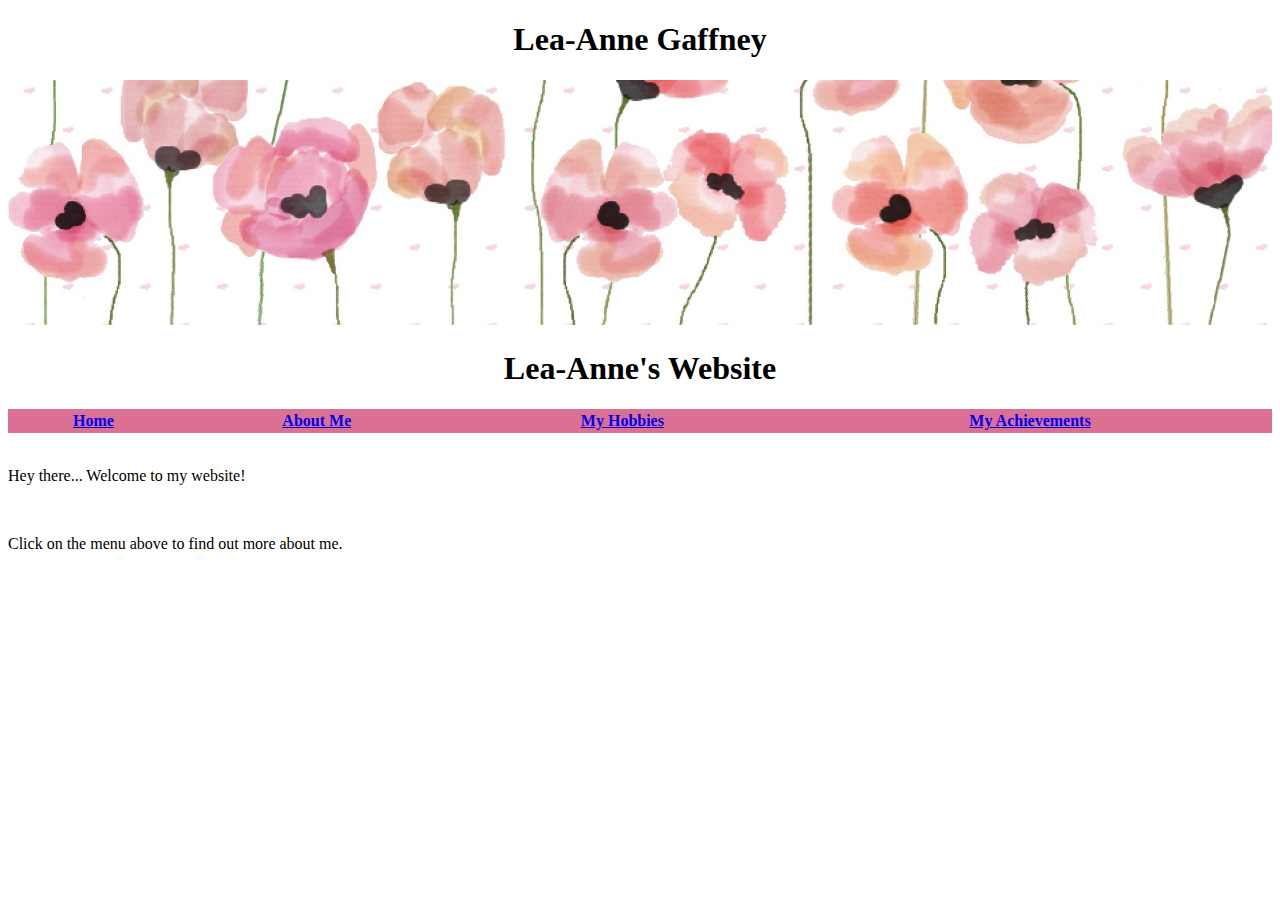
<file: About_Me/index.html>
<!DOCTYPE html>
<html>
<head>
  <meta charset = "UTF-8">
  <title> Lea-Anne's Website </title>
  <link rel = "stylesheet" href = "css/style.css">
</head>

<body>

<h1> Lea-Anne Gaffney </h1>
<img src = "images/flowers.jpg" class ="flowers" alt = "Flowers">
<h1> Lea-Anne's Website </h1>

  <table id = "menubar">
	<tr>
		<th><a href = "index.html">Home</a></th>	
		<th><a href = "aboutme.html">About Me</a></th>
		<th><a href = "myhobbies.html">My Hobbies</a></th>
		<th><a href = "myachievements.html">My Achievements</a></th> 
     	</tr>
  </table>


<br>

	<p> Hey there... Welcome to my website!</p>
<br>
	<p>Click on the menu above to find out more about me.</p>

</body>

</html>
</file>
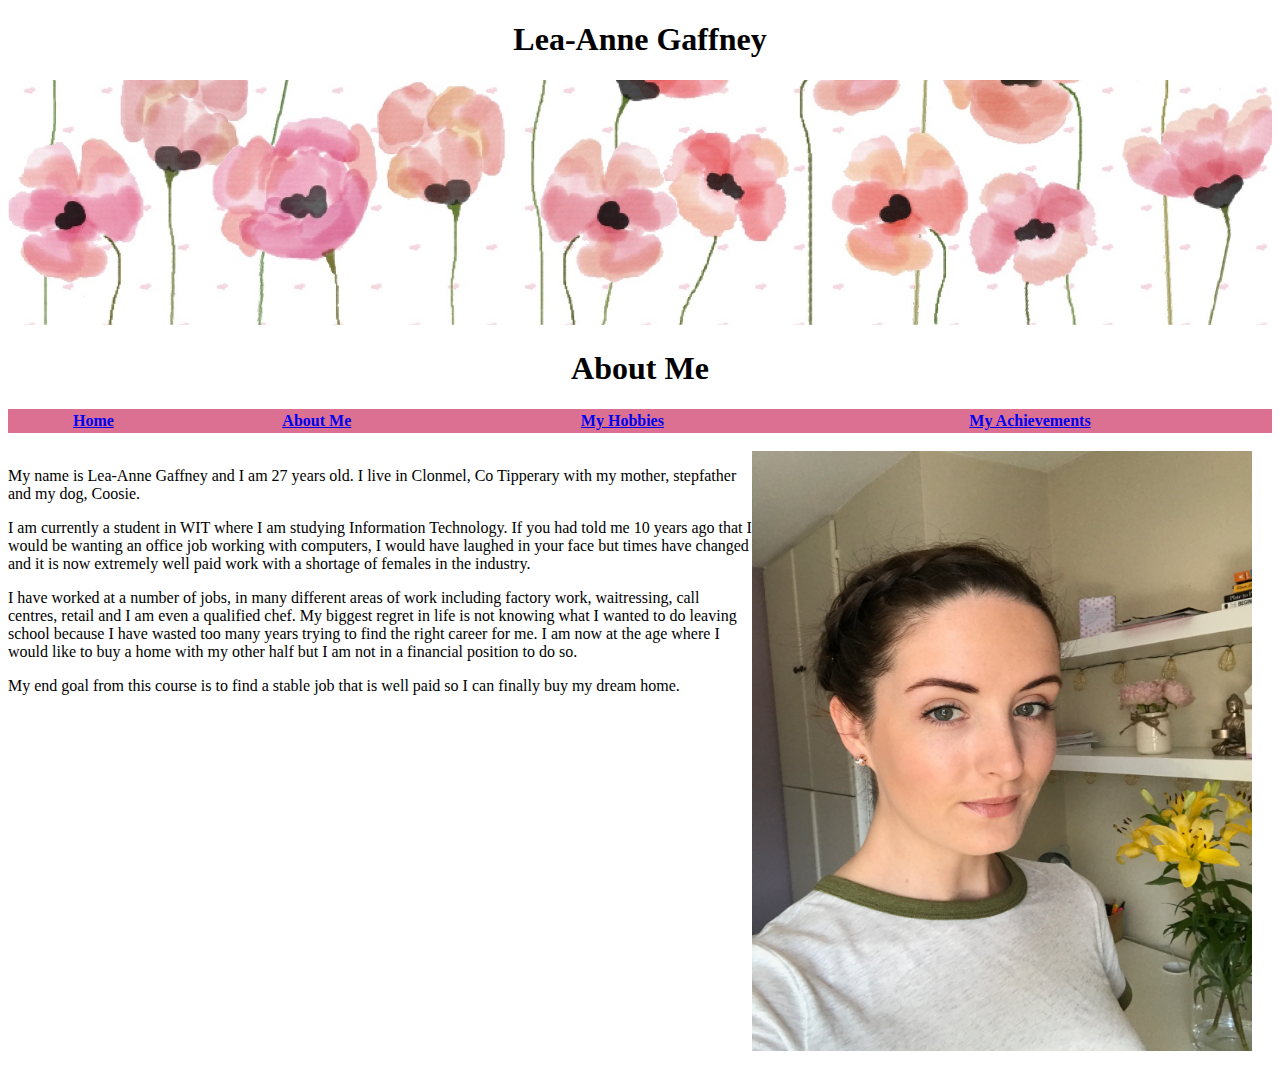
<file: About_Me/aboutme.html>
<!DOCTYPE html>
<html>
<head>
  <meta charset = "UTF-8">
  <title> Lea-Anne's Website </title>
  <link rel = "stylesheet" href = "css/style.css">
</head>

<body>

<h1> Lea-Anne Gaffney </h1>
<img src = "images/flowers.jpg" class ="flowers" alt = "Flowers">
<h1> About Me </h1>

  <table id = "menubar">
	<tr>
		<th><a href = "index.html">Home</a></th>	
		<th><a href = "aboutme.html">About Me</a></th>
		<th><a href = "myhobbies.html">My Hobbies</a></th>
		<th><a href = "myachievements.html">My Achievements</a></th> 
     	</tr>
  </table>


<br>

<img src = "images/me.jpg" class = "me" alt = "Picture of Me">

<p> My name is Lea-Anne Gaffney and I am 27 years old. I live in Clonmel, Co 	Tipperary with my mother, stepfather and my dog, Coosie.</p> 

<p>I am currently a student in WIT where I am studying Information Technology. If you had told me 10 years ago that I would be wanting an office job working with computers, I would have laughed in your face but times have changed and it is now extremely well paid work with a shortage of females in the industry.</p>

<p>I have worked at a number of jobs, in many different areas of work including factory work, waitressing, call centres, retail and I am even a qualified chef. My biggest regret in life is not knowing what I wanted to do leaving school because I have wasted too many years trying to find the right career for me. I am now at the age where I would like to buy a home with my other half but I am not in a financial position to do so.</p>

<p> My end goal from this course is to find a stable job that is well paid so I can finally buy my dream home.</p>

</body>
</html>
</file>
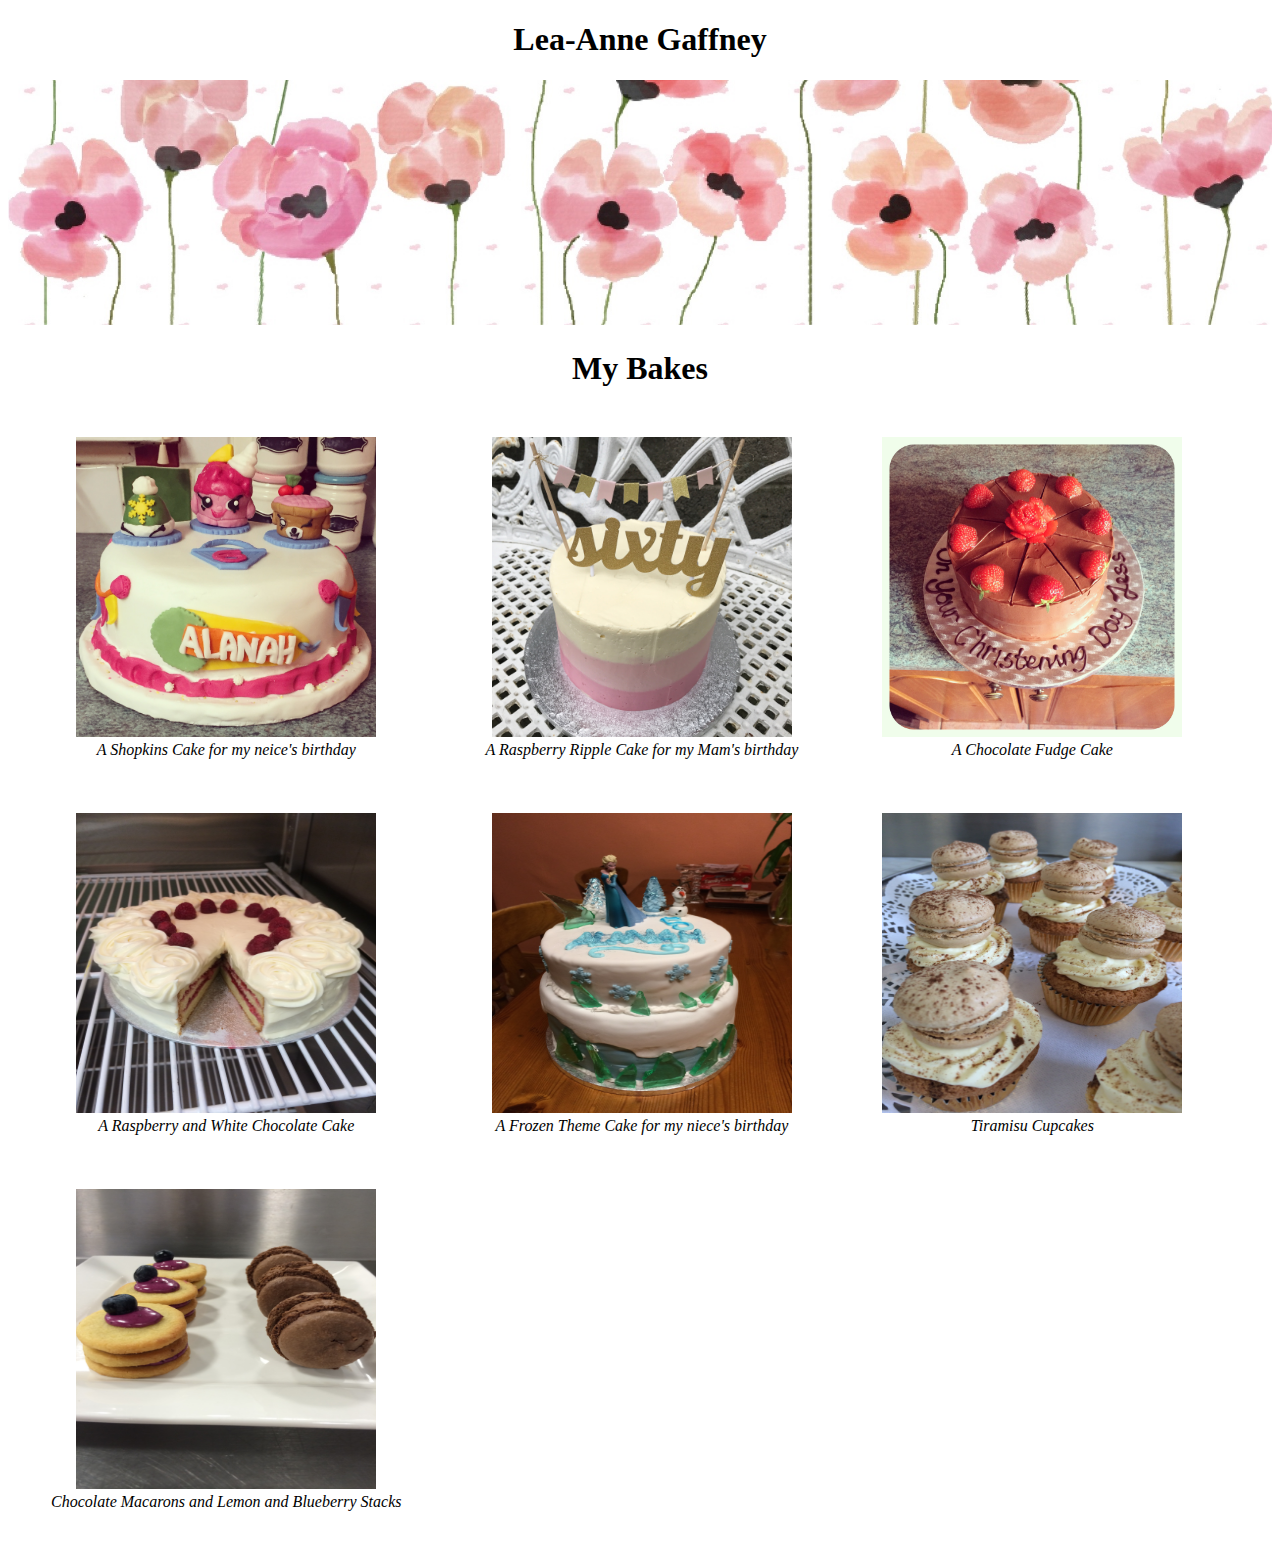
<file: About_Me/baking.html>
<!DOCTYPE html>
<html>
<head>
  <meta charset = "UTF-8">
  <title> Lea-Anne's Bakes </title>
  <link rel = "stylesheet" href = "css/style.css">
</head>

<body>

<h1> Lea-Anne Gaffney </h1>
<img src = "images/flowers.jpg" class ="flowers" alt = "Flowers"> 
<h1> My Bakes </h1>

	
	<table class = "baking">
		
		<tr>
			<td><figure><img src = "images/cake1.jpg" alt = "Cake"><figcaption>A Shopkins Cake for my neice's birthday</figcaption></figure></td>
			<td><figure><img src = "images/cake2.jpg" alt = "Cake"><figcaption>A Raspberry Ripple Cake for my Mam's birthday</figcaption></figure></td>
			<td><figure><img src = "images/cake3.jpg" alt = "Cake"><figcaption>A Chocolate Fudge Cake</figcaption></figure></td>
		</tr>
		
		<tr>
			<td><figure><img src = "images/cake4.jpg" alt = "Cake"><figcaption>A Raspberry and White Chocolate Cake</figcaption></figure></td>
			<td><figure><img src = "images/cake5.jpg" alt = "Cake"><figcaption>A Frozen Theme Cake for my niece's birthday</figcaption></figure></td>
			<td><figure><img src = "images/cupcakes.jpg" alt = "Cupcakes"><figcaption>Tiramisu Cupcakes</figcaption></figure></td>
		</tr>
		<tr>
			<td><figure><img src = "images/macarons.jpg" alt = "Macarons"><figcaption>Chocolate Macarons and Lemon and Blueberry Stacks</figcaption></figure></td>
		</tr>
		
		</table>
	
</body>
</html>
</file>
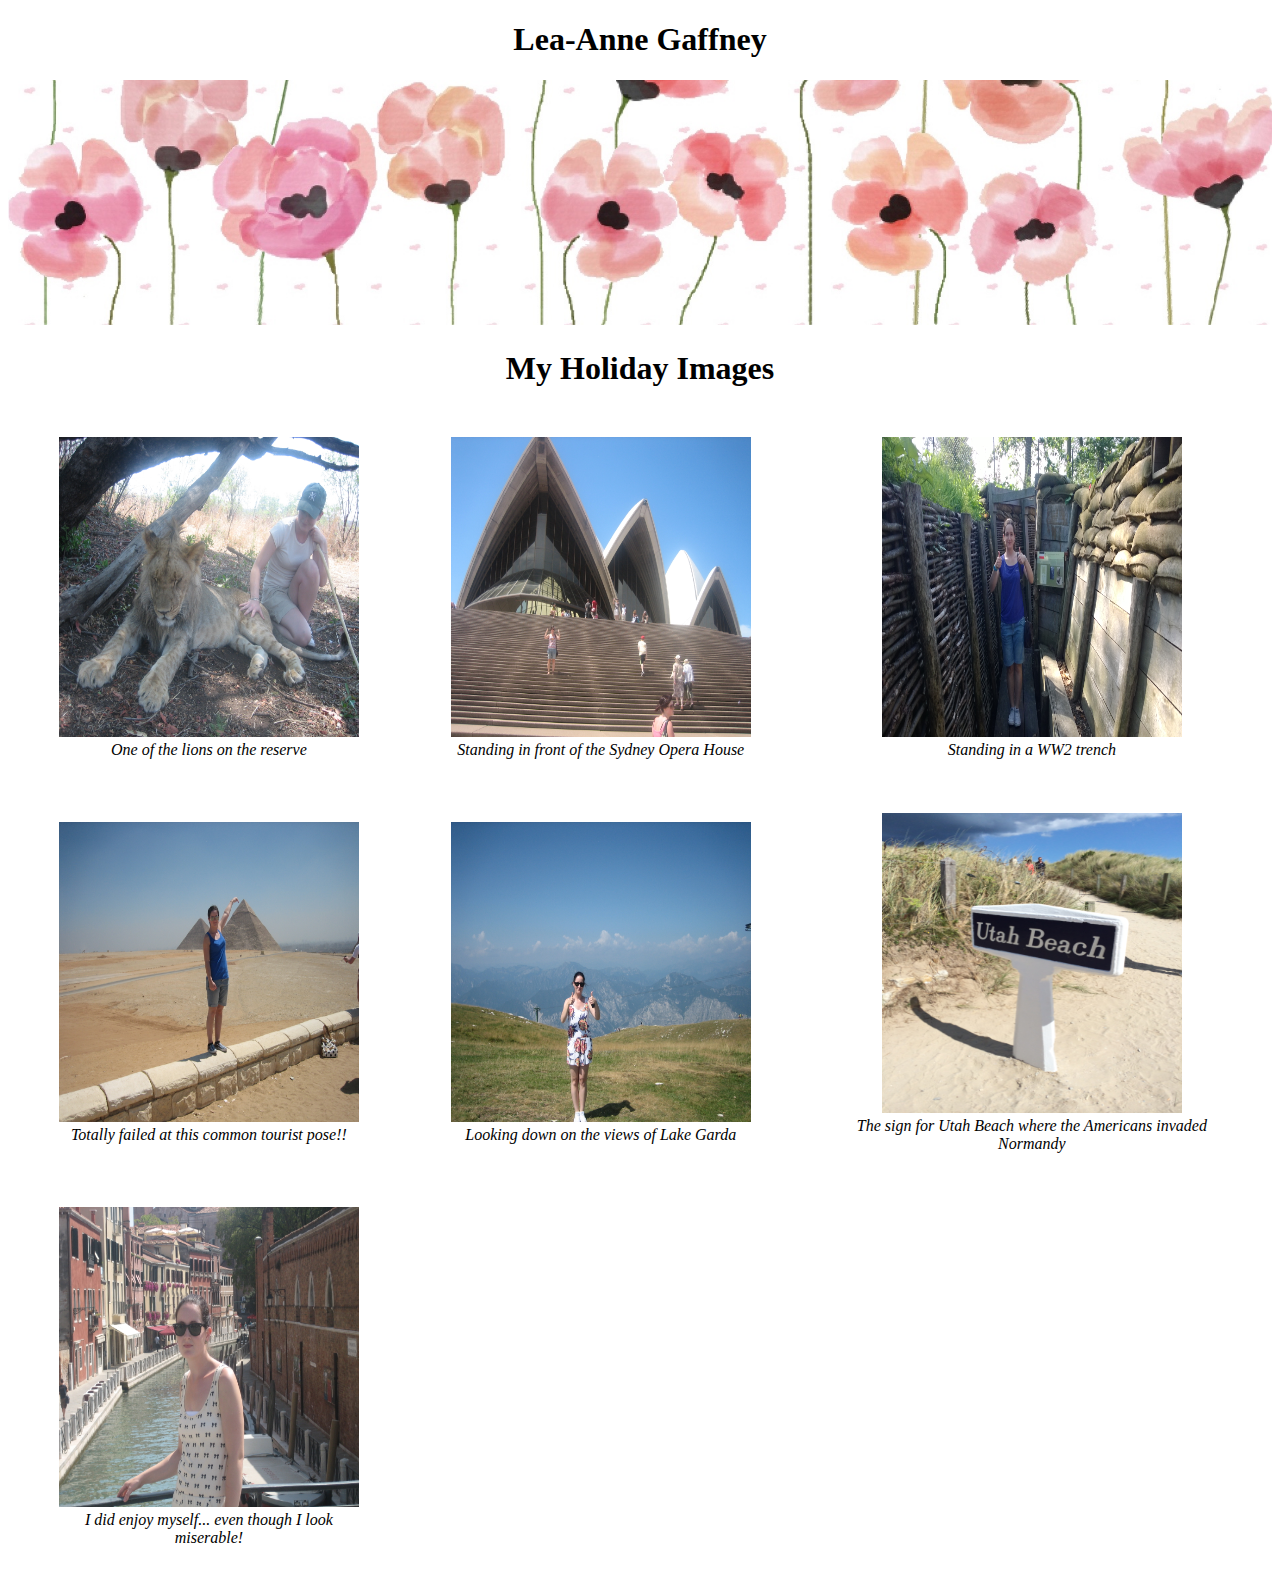
<file: About_Me/holidayimages.html>
<!DOCTYPE html>
<html>
<head>
  <meta charset = "UTF-8">
  <title> Lea-Anne's Holiday Images </title>
  <link rel = "stylesheet" href = "css/style.css">
</head>

<body>

<h1> Lea-Anne Gaffney </h1>
<img src = "images/flowers.jpg" class ="flowers" alt = "Flowers">
<h1> My Holiday Images </h1>

	<table class = "holiday">
		<tr>
	
			<td><figure><img src = "images/africa.jpg" alt = "Petting a lion"><figcaption>One of the lions on the reserve</figcaption></figure></td>
			<td><figure><img src = "images/australia.jpg" alt = "Sydney Opera House"><figcaption>Standing in front of the Sydney Opera House </figcaption></figure></td>
			<td><figure><img src = "images/belgium.jpg" alt = "Standing in a trench"><figcaption>Standing in a WW2 trench</figcaption></figure></td>
		</tr>
		<tr>
			<td><figure><img src = "images/egypt.jpg" alt = "Egypt Pyramids"><figcaption>Totally failed at this common tourist pose!!</figcaption></figure></td>
			<td><figure><img src = "images/italy.jpg" alt = "Top of a mountain"><figcaption>Looking down on the views of Lake Garda</figcaption></figure></td>
			<td><figure><img src = "images/normandy.jpg" alt = "Utah Beach sign"><figcaption>The sign for Utah Beach where the Americans invaded Normandy</figcaption></figure></td>
		</tr>
		<tr>
			<td><figure><img src = "images/venice.jpg" alt = "Venice"><figcaption>I did enjoy myself... even though I look miserable!</figcaption></figure></td>
		</tr>
	</table>
</body>
</html>
</file>
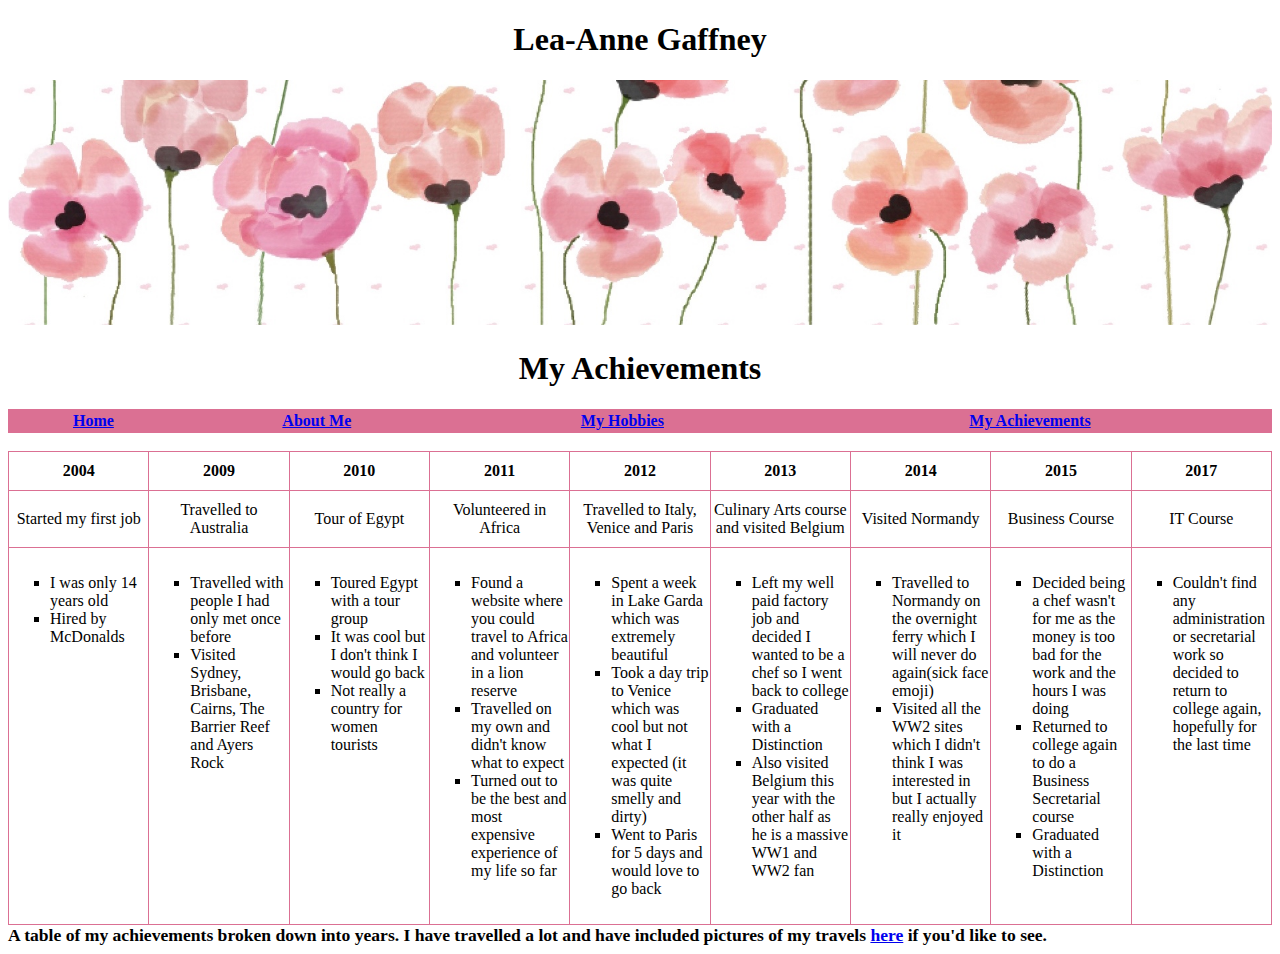
<file: About_Me/myachievements.html>
<!DOCTYPE html>
<html>
<head>
  <meta charset = "UTF-8">
  <title> Lea-Anne's Website </title>
  <link rel = "stylesheet" href = "css/style.css">
</head>

<body>

<h1> Lea-Anne Gaffney </h1>
<img src = "images/flowers.jpg" class ="flowers" alt = "Flowers">
<h1> My Achievements </h1>

  <table id = "menubar">
	<tr>
		<th><a href = "index.html">Home</a></th>	
		<th><a href = "aboutme.html">About Me</a></th>
		<th><a href = "myhobbies.html">My Hobbies</a></th>
		<th><a href = "myachievements.html">My Achievements</a></th> 
     	</tr>
  </table>

<br>

  <table class = "myachievements">
    <caption><b>A table of my achievements broken down into years. I have travelled a lot and have included pictures of my travels <a href ="holidayimages.html" target = "_blank">here</a> if you'd like to see.</b></caption>
	<tr>
		<th>2004</th>
		<th>2009</th>
		<th>2010</th>
		<th>2011</th>
		<th>2012</th>
		<th>2013</th>
		<th>2014</th>
		<th>2015</th>
		<th>2017</th>
	</tr>

	<tr>
		<td>Started my first job</td>
		<td>Travelled to Australia</td>
		<td>Tour of Egypt</td>
		<td>Volunteered in Africa</td>
		<td>Travelled to Italy, Venice and Paris</td>
		<td>Culinary Arts course and visited Belgium</td>
		<td>Visited Normandy</td>
		<td>Business Course</td>
		<td>IT Course</td>
	</tr>

	<tr class = "bullets">
		<td>
		<ul>
			<li>I was only 14 years old</li>
			<li>Hired by McDonalds</li>
		</ul>
		</td>

		<td>
		<ul>
			<li>Travelled with people I had only met once before</li>
			<li>Visited Sydney, Brisbane, Cairns, The Barrier Reef and Ayers Rock</li>
		</ul>		
		</td>
	
		<td>
		<ul>
			<li>Toured Egypt with a tour group</li>
			<li>It was cool but I don't think I would go back</li>
			<li>Not really a country for women tourists</li>
		</ul>		
		</td>
	
		<td>
		<ul>			
			<li>Found a website where you could travel to Africa and volunteer in a lion reserve</li>
			<li>Travelled on my own and didn't know what to expect</li>
			<li>Turned out to be the best and most expensive experience of my life so far</li>
		</ul>		
		</td>
		
		<td>
		<ul>			
			<li>Spent a week in Lake Garda which was extremely beautiful</li>
			<li>Took a day trip to Venice which was cool but not what I expected (it was quite smelly and dirty)</li>
			<li>Went to Paris for 5 days and would love to go back</li>
		</ul>		
		</td>
		
		<td>
		<ul>
			<li>Left my well paid factory job and decided I wanted to be a chef so I went back to college</li>
			<li>Graduated with a Distinction</li>
			<li>Also visited Belgium this year with the other half as he is a massive WW1 and WW2 fan</li>
		</ul>		
		</td>
		
		<td>
		<ul>
			<li>Travelled to Normandy on the overnight ferry which I will never do again(sick face emoji)</li>
			<li>Visited all the WW2 sites which I didn't think I was interested in but I actually really enjoyed it</li>
		</ul>		
		</td>
		
		<td>
		<ul>
			<li>Decided being a chef wasn't for me as the money is too bad for the work and the hours I was doing</li>
			<li>Returned to college again to do a Business Secretarial course</li>
			<li>Graduated with a Distinction</li>
		</ul>		
		</td>	
	
		<td>
		<ul>
			<li>Couldn't find any administration or secretarial work so decided to return to college again, hopefully for the last time</li>
		</ul>		
		</td>
	</tr>
  </table>
</body>
</html>
</file>
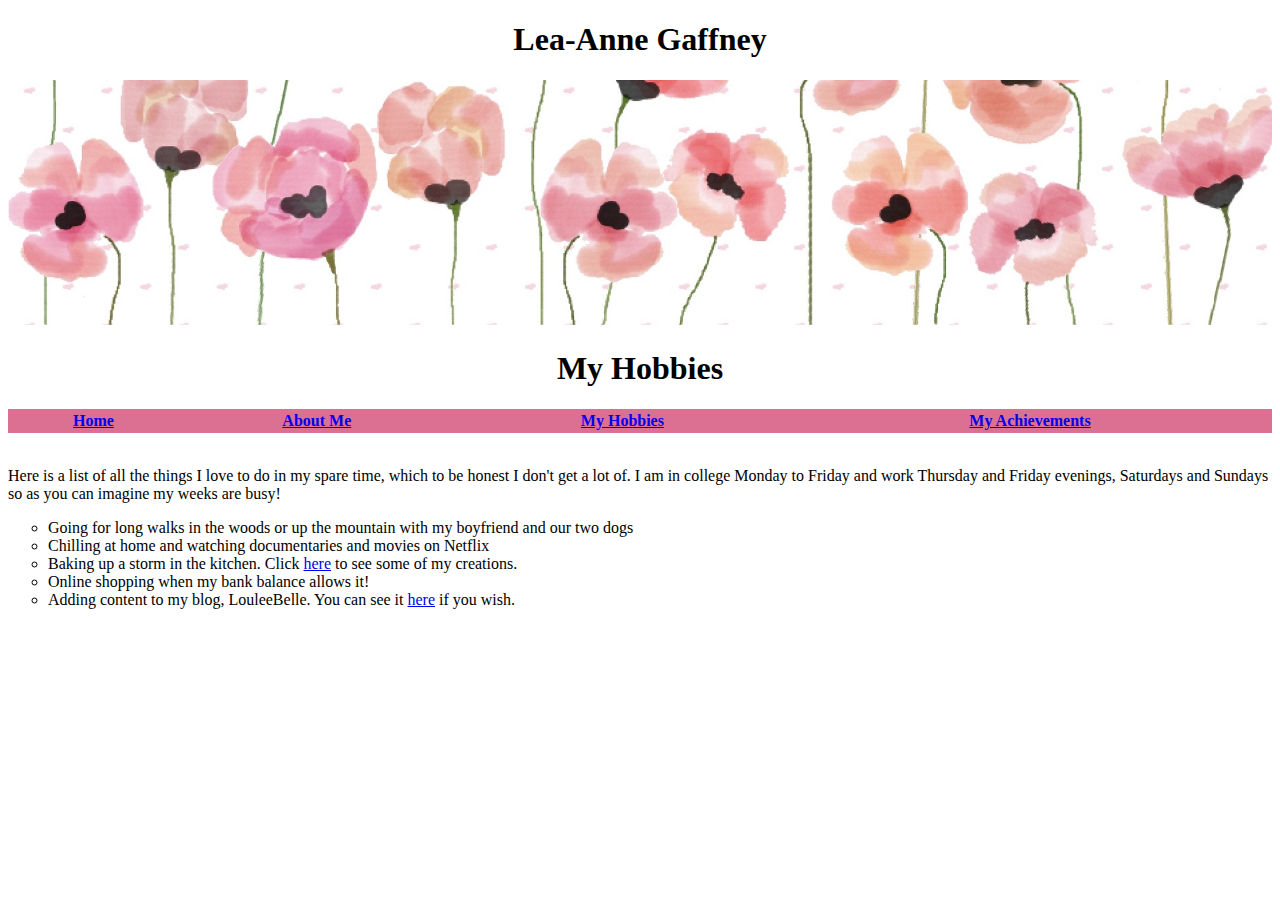
<file: About_Me/myhobbies.html>
<!DOCTYPE html>
<html>
<head>
  <meta charset = "UTF-8">
  <title> Lea-Anne's Website </title>
  <link rel = "stylesheet" href = "css/style.css">
</head>

<body>

<h1> Lea-Anne Gaffney </h1>
<img src = "images/flowers.jpg" class ="flowers" alt = "Flowers">
<h1> My Hobbies </h1>

  <table id = "menubar">
	<tr>
		<th><a href = "index.html">Home</a></th>	
		<th><a href = "aboutme.html">About Me</a></th>
		<th><a href = "myhobbies.html">My Hobbies</a></th>
		<th><a href = "myachievements.html">My Achievements</a></th> 
     	</tr>
  </table>


<br>

<p>Here is a list of all the things I love to do in my spare time, which to be honest I don't get a lot of. I am in college Monday to Friday and work Thursday and Friday evenings, Saturdays and Sundays so as you can imagine my weeks are busy!</p>

	<ul class ="hobbies">
		<li>Going for long walks in the woods or up the mountain with my boyfriend and our two dogs</li>
		<li>Chilling at home and watching documentaries and movies on Netflix</li>
		<li>Baking up a storm in the kitchen. Click <a href = "baking.html" target = "_blank">here</a> to see some of my creations.</li>
		<li>Online shopping when my bank balance allows it!</li>
		<li>Adding content to my blog, LouleeBelle. You can see it <a href = "http://louleebelle.com/" target = "_blank">here</a> if you wish.</li>
	</ul>
</body>
</html>
</file>
<file: About_Me/css/style.css>
/* top of each page */

.flowers	
{
	width: 100%;
	height: auto;
}

h1 	
{
	font-family:cursive,"Times New Roman";
	text-align:center;
}	

#menubar	
{
	width:100%;
	background:#DB7093;
	text-align:center;
}

#menubar th 	
{
	font-family:cursive, "Times New Roman";
	text-align:center;
}

/*all text styling*/

p	
{
	font-family: "Times New Roman";
}

/*About Me Page*/

.me	
{
	width:500px;
	height:600px;
	float: right;
	padding: 0px 20px 20px 0px;
}

/*My Hobbies Page*/

.hobbies	
{
	list-style-type:circle;
}

/*My Achievements Page*/

.myachievements	
{
	width:100%;
	border: 1px solid #DB7093;
	border-collapse:collapse;
	table-layout:fixed;
}

.myachievements th,td
{
	text-align:center;
	border: 1px solid #DB7093;
	padding-top: 10px;
	padding-bottom: 10px;
}

.myachievements ul	
{
	text-align:left;
	list-style-type: square;
}


caption	
{
	caption-side:bottom;	
	text-align:left;
	font-size:110%;
}	

.bullets 
{
	vertical-align:top;

}

/*baking page*/

img	
{
	width:300px;
	height:300px;
}


figure	
{
	text-align:center;
	font-style:italic;
}


.baking td	
{
	border:#FFFFFF;
}

/*holiday images page*/

.holiday td	
{
	border:#FFFFFF;
}

a:hover	
{
	text-decoration:none;
}

a:visited	
{
	color:#8B2252;
}

a:active	
{
	color:black;
}
</file>
